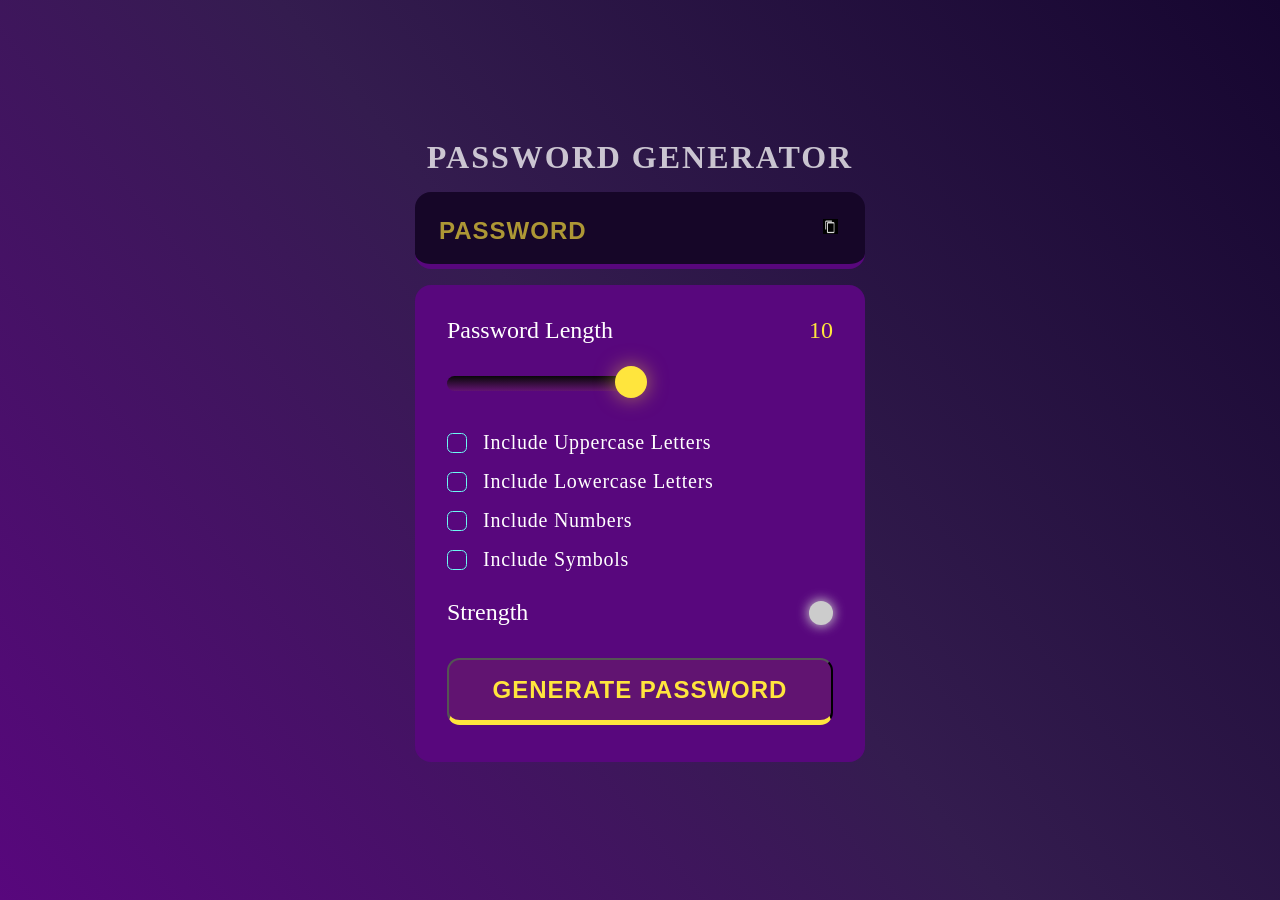
<file: Password Generator/index.html>
<!DOCTYPE html>
<html lang="en">
<head>
    <meta charset="UTF-8">
    <meta name="viewport" content="width=device-width, initial-scale=1.0">
    <title>Document</title>
    <link rel="stylesheet" href="style.css">
</head>
<body>
    
    <div class="container">

          <h1>Password Generator</h1>
       <div class="display-container">

           <input readonly placeholder="Password" class="display" data-passwordDisplay>
             <button class="copyBtn" data-copy>
                <span class="tooltip" data-copyMsg></span>
               <img src="WhatsApp Image 2026-03-10 at 9.19.02 PM.jpeg" alt="" width="15" height="15">
             </button>
       </div>
<div class="input-container">
    <div class="length-container">
        <p>Password Length</p>
        <p data-lengthNumber>0</p>
    </div>

<input type="range" min="1" max="20" class="slider" step="1" data-lengthSlider>
<!-- Checkboxes -->
<div class="check">
    <input type="checkbox" id="uppercase">
    <label for="upeercase">Include Uppercase Letters</label>
</div>

<div  class="check">
    <input type="checkbox" id="lowercase">
    <label for="lowercase">Include Lowercase Letters</label>
</div>


<div  class="check">
    <input type="checkbox" id="numbers">
    <label for="numbers">Include Numbers</label>
</div>


<div  class="check">
    <input type="checkbox" id="symbols">
    <label for="symbols">Include Symbols</label>
</div>


<div class="strength-container">
    <p>Strength</p>

    <div class="strength-result">
        <p class="strength-text" data-strengthText></p>
        <div class="indicator" data-indicator></div>
    </div>
</div>


<button class="generateButton"> GENERATE PASSWORD</button>
</div>

    </div>





<script src="script.js"></script>
</body>
</html>
</file>
<file: Password Generator/style.css>
*,
*::before,
*::after {
    margin : 0;
    padding: 0;
    box-sizing: border-box;
    /* font-family: 'League Spartan',sans-serif; */
}


:root{
    --dk-violet:hsl(268,75%,9%);
    --lt-violet:hsl(268,47% ,21%);
     --lt-violet:hsl(281,89% ,26%);
     --vb-violet:hsl(285,91%,52%);
     --vb-violet:hsl(290,70%,26%);

      --vb-yellow:hsl(52,100%,62%);
      --pl-white: hsl(0,0%,100%);

      --vb-cyan: hsl(176, 100%, 44%);
       --vb-cyan: hsl(177, 92%, 70%);

       --dk-text: hsl(198 , 20% ,13%);

}

body{
   width: 100vw;
    height: 100vh;
    display: flex;
    flex-direction: column;
    align-items: center;
    justify-content: center;
    background: linear-gradient(231deg,rgba(22,6,48,1) 0%,rgba(52,28,79,1) 50%, rgba(88,7,125,1) 100%);
}

.container{
    width: 90%;
    max-width: 450px;
}
h1{
    color: var(--pl-white);
    opacity: 0.75;
    text-transform: uppercase;
    letter-spacing: 2px;
    text-align: center;
    line-height: 1.2;

}

.display-container{
position: relative;
background-color: var(--dk-violet);
border-radius: 1rem;
border-bottom: 0.35rem solid var(--lt-violet);
margin: 1rem 0;
padding-top: 0.35rem;
}

.display{
    width: 100%;
    background-color: transparent;
    padding: 1.15rem 1rem;
    color: var(--vb-yellow);
    font-weight: 600;
    font-size: 1.5rem;
    line-height: 30px;
    letter-spacing: 1px;
    padding-right: 3.25rem;
    border: none;
}
.display::placeholder{
    position: absolute;
    top: 50%;
    left: 1.5rem;
    font-size: 1.5rem;
    line-height: 30px;
    color: var(--vb-yellow);
    opacity: 0.65;
    text-transform: uppercase;
     transform: translateY(-50%);
}
.display-container button{
    position: absolute;
    top: 50%;
    right: 10px;
    transform: translateY(-50%);
    cursor: pointer;
    height: 50px;
    width: 50px;
}

.input-container{
    width: 100%;
    background-color: var(--lt-violet);
    border-radius: 1rem;
    padding: 2rem;
    border-bottom:  0.35rem solid var(--lt-violet);;
}

.length-container{
    display: flex;
    justify-content: space-between;
    align-items: center;
    
}

.length-container p:nth-child(1){
     color: var(--pl-white);
     font-size: 1.5rem;
}
.length-container p:nth-child(2){
     color: var(--vb-yellow);
     font-size: 1.5rem;
}

.strength-container{
    display: flex;
    justify-content: space-between;
    align-items: center;
    margin-top: 1.75rem;
    margin-bottom: 2rem;
    
}
.strength-container p{
     color: var(--pl-white);
     font-size: 1.5rem;
}

.indicator{
    width: 1.5rem;
    height: 1.5rem;
    border-radius: 50%;
}

.strength-result{
    display: flex;
    align-items: center;
    gap: 10px;
}

.strength-text{
    font-size: 1.2rem;
    font-weight: 600;
}


.generateButton{
    width: 100%;
    padding: 1rem 0;
    background-color: var(--vb-violet);
    text-align: center;
    border-radius: 0.80rem;
    border-bottom: 0.35rem solid var(--vb-yellow);
    text-transform: uppercase;
    letter-spacing: 1px;
    color:var(--vb-yellow);
    font-weight: 600;
    font-size: 1.5rem;
}

.check{
     display: flex;
     align-items: center;
     margin: 1rem 0;
     gap: 0 1rem;

}
.check input{
    /* appearance: none; browser ka default laga check box hat jayega */
     appearance: none;
     width: 20px;
     height: 20px;
     border: 1px solid var(--vb-cyan);
     cursor: pointer;
     position: relative;
     border-radius:0.35rem ;
}

.check input:checked{
    background-color: var(--vb-cyan);
}

.check input:checked::before{
    content: '✓';
    position: absolute;
    color: var(--dk-text);
    font-size: 1.05rem;
    font-weight: 600;
    left: 50%;
    top: -10.5px;
    transform: translateX(-50%) translateY(40%);
}

.check label {
       color: var(--pl-white);
       font-size: 1.25rem; 
       letter-spacing: 0.74px; 

}
.copyBtn{

  background-color: transparent;
  border: none;
  outline: none;

}
.tooltip{
   position: absolute;
   background-color: var(--vb-violet);
   color: var(--vb-yellow);
   font-size: 1.25rem;
   top: -35px;
   left: -25px;
   padding: 5px 10px;
   border-radius: 1rem;
   opacity: 0;
   transform: scale(0);
   transform-origin: bottom;
   transition: all 250ms ease-in-out;

}
.tooltip.active {
    opacity: 1;
    transform: scale(1);
}

.slider{
    appearance: none;
    width:100% ;
    height: 0.95rem;
    cursor: pointer;
    background-color: var(--lt-violet);
    border-radius: 1rem;
    margin-top: 2rem;
    margin-bottom:1.5rem ;
    background-image: linear-gradient( rgb(9, 8, 8),var(--vb-violet));
    background-repeat: no-repeat;
    border: none;
    outline: none;

}

/* slider ke ander ke circle or thumb to acces karne ke liye */
.slider::-webkit-slider-thumb{
    position: relative;
    z-index: 1;
    appearance: none;
    height: 2rem;
    width: 2rem;
    border-radius: 50%;
    background-color: var(--vb-yellow);
    cursor: pointer;
    margin-top: -3px;
    box-shadow: 0px 0px 20px 0px rgba(255,229,61,0.50);
    transition: all 100ms ease-in;
    
}
.slider:focus{

    outline: 3px solid var(--vb-yellow);

}
.slider::-webkit-slider-thumb:hover{
    outline: 2px solid var(--vb-yellow);
    background-color: var(--dk-violet);
    box-shadow: 0px 0px 25px 5px rgba(255 ,229,61,0.80);
}
</file>
